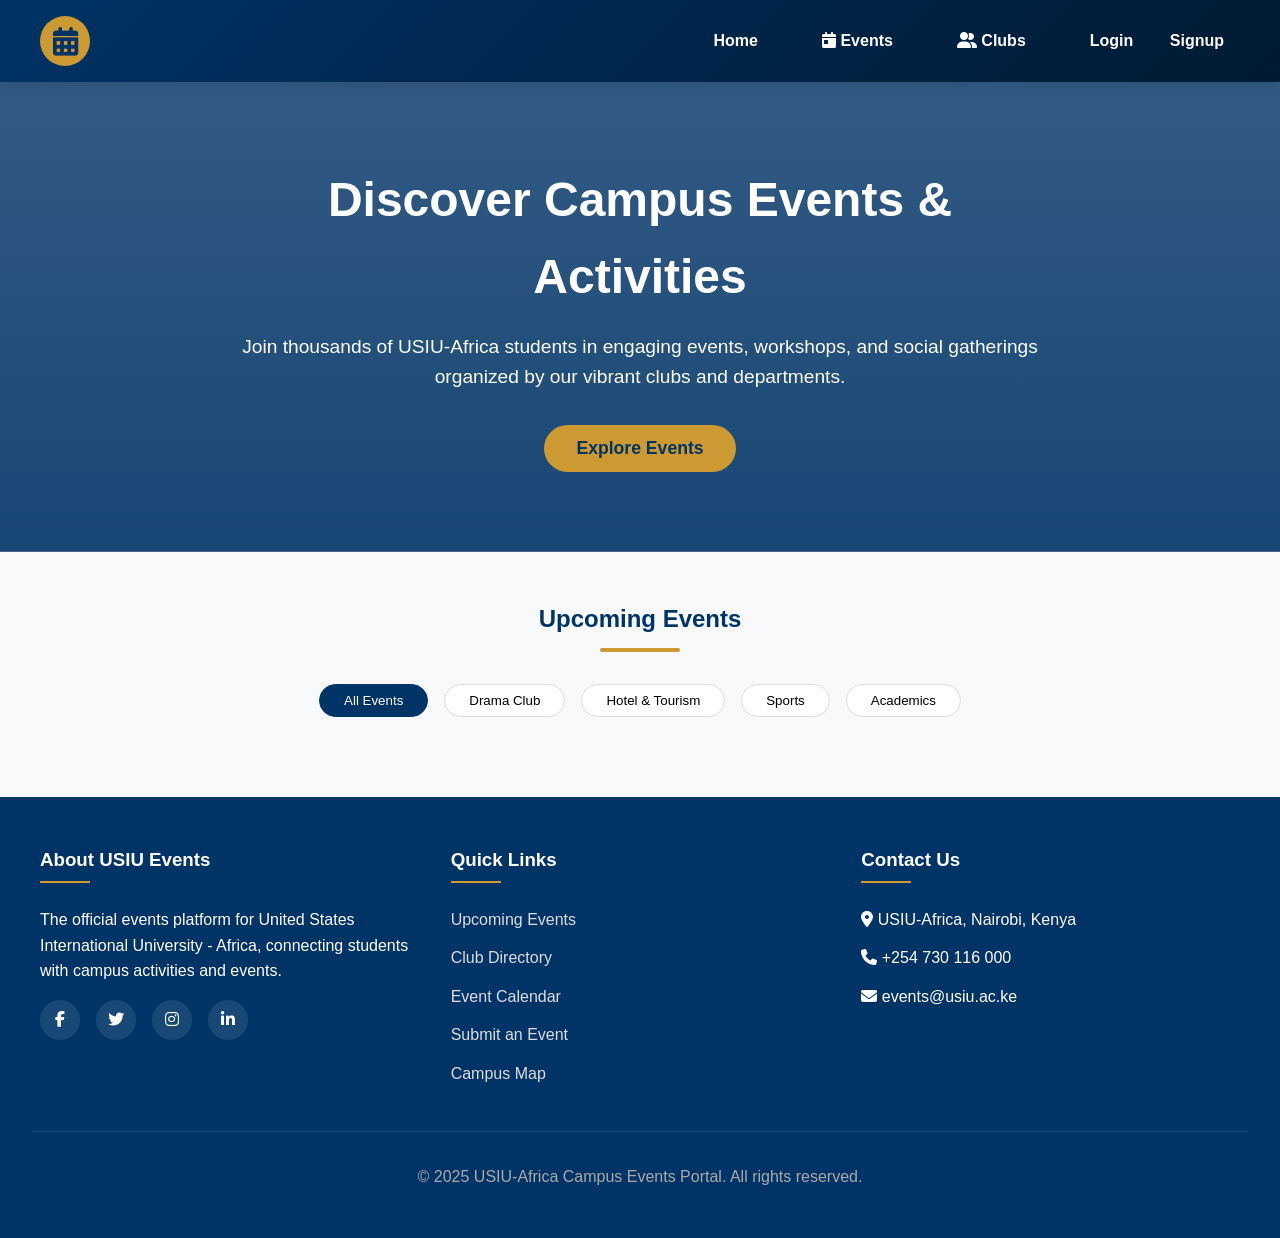
<file: frontend/index.html>
<!DOCTYPE html>
<html lang="en">
<head>
    <meta charset="UTF-8">
    <meta name="viewport" content="width=device-width, initial-scale=1.0">
    <title>USIU-Africa Campus Events Portal</title>

    <!-- link css here   -->
    <link rel="stylesheet" href="./css/style.css">
    <link rel="stylesheet" href="./css/dashboard.css">
    <link rel="stylesheet" href="https://cdnjs.cloudflare.com/ajax/libs/font-awesome/6.4.0/css/all.min.css">
    <!-- link js here   -->
    <script src="./app.js"  type="module" defer></script>
    <!-- <script src="./script.js"  type="module" defer></script> -->
</head>
<body>
    <header>
        <div class="header-container">
            <div class="logo">
                <div class="logo-icon">
                    <i class="fas fa-calendar-alt"></i>
                </div>
                <h1></h1>
            </div>
            <nav>
                <ul>
                    <li><a href="/" data-link>Home</a></li>
                    <li><a href="./index.html#event-section"><i class="fas fa-calendar-day"></i> Events</a></li>
                    <li><a href="#"><i class="fas fa-user-friends"></i> Clubs</a></li>
                    <li class="authUserNav" id="authUserNav">
                        <a href="#"><i class="fas fa-envelope"></i> Notifications</a>
                        <a href="#" id="dashboardBtn">Dashboard</a>
                        <a href="#" id="logoutBtn" data-link>Logout</a>
                         
                    </li>
                    <li id="authNav" class="authNav">
                         <a href="/login" data-link>Login</a>
                         <a href="/signup" data-link>Signup</a>
                    </li>
                </ul>
            </nav>
        </div>
    </header>

    <main id="main">
            <section class="hero">
            <div class="hero-content">
                <h2>Discover Campus Events & Activities</h2>
                <p>Join thousands of USIU-Africa students in engaging events, workshops, and social gatherings organized by our vibrant clubs and departments.</p>
                <button class="cta-button" id="exploreBtn">Explore Events</button>
            </div>
        </section>

        <section class="events-section">
            <h2 class="section-title">Upcoming Events</h2>
            
            <div class="filters">
                <button class="filter-btn active">All Events</button>
                <button class="filter-btn">Drama Club</button>
                <button class="filter-btn">Hotel & Tourism</button>
                <button class="filter-btn">Sports</button>
                <button class="filter-btn">Academics</button>
            </div>
            
            <div class="events-grid" id="events-container">
                <!-- Events will be loaded dynamically -->
            </div>
        </section>
    </main>

    <div class="notification" id="notification">
        <span id="notificationMessage">Notification message</span>
    </div>

    <footer>
        <div class="footer-content">
            <div class="footer-section">
                <h3>About USIU Events</h3>
                <p>The official events platform for United States International University - Africa, connecting students with campus activities and events.</p>
                <div class="social-links">
                    <a href="#"><i class="fab fa-facebook-f"></i></a>
                    <a href="#"><i class="fab fa-twitter"></i></a>
                    <a href="#"><i class="fab fa-instagram"></i></a>
                    <a href="#"><i class="fab fa-linkedin-in"></i></a>
                </div>
            </div>
            
            <div class="footer-section">
                <h3>Quick Links</h3>
                <ul class="footer-links">
                    <li><a href="#">Upcoming Events</a></li>
                    <li><a href="#">Club Directory</a></li>
                    <li><a href="#">Event Calendar</a></li>
                    <li><a href="#">Submit an Event</a></li>
                    <li><a href="#">Campus Map</a></li>
                </ul>
            </div>
            
            <div class="footer-section">
                <h3>Contact Us</h3>
                <ul class="footer-links">
                    <li><i class="fas fa-map-marker-alt"></i> USIU-Africa, Nairobi, Kenya</li>
                    <li><i class="fas fa-phone"></i> +254 730 116 000</li>
                    <li><i class="fas fa-envelope"></i> events@usiu.ac.ke</li>
                </ul>
            </div>
        </div>
        
        <div class="copyright">
            <p>&copy; 2025 USIU-Africa Campus Events Portal. All rights reserved.</p>
        </div>
    </footer>
</body>
</html>
</file>
<file: frontend/css/style.css>
:root {
    --usiu-blue: #003366;
    --usiu-gold: #CC9933;
    --light-blue: #e6f0fa;
    --light-gold: #f5e9d0;
    --dark-text: #333;
    --light-text: #f8f9fa;
    --shadow: 0 4px 12px rgba(0, 0, 0, 0.1);
    --transition: all 0.3s ease;
    --success: #28a745;
    --danger: #dc3545;
}

* {
    margin: 0;
    padding: 0;
    box-sizing: border-box;
    font-family: 'Segoe UI', Tahoma, Geneva, Verdana, sans-serif;
}

body {
    background-color: #f8f9fa;
    color: var(--dark-text);
    line-height: 1.6;
}

/* Header Styles */
header {
    background: linear-gradient(135deg, var(--usiu-blue) 0%, #001a33 100%);
    color: white;
    padding: 1rem 2rem;
    position: sticky;
    top: 0;
    z-index: 1000;
    box-shadow: var(--shadow);
}

.header-container {
    max-width: 1200px;
    margin: 0 auto;
    display: flex;
    justify-content: space-between;
    align-items: center;
}

.logo {
    display: flex;
    align-items: center;
    gap: 15px;
}

.logo h1 {
    font-size: 1.8rem;
    font-weight: 700;
}

.logo-icon {
    background-color: var(--usiu-gold);
    color: var(--usiu-blue);
    width: 50px;
    height: 50px;
    border-radius: 50%;
    display: flex;
    align-items: center;
    justify-content: center;
    font-size: 1.8rem;
}

nav ul {
    display: flex;
    list-style: none;
    gap: 2rem;
    align-items: center;
}

nav a, .nav-button {
    color: white;
    text-decoration: none;
    font-weight: 600;
    padding: 0.5rem 1rem;
    border-radius: 4px;
    transition: var(--transition);
    cursor: pointer;
}

nav a:hover, .nav-button:hover {
    background-color: rgba(255, 255, 255, 0.1);
}

.user-info {
    display: flex;
    align-items: center;
    gap: 10px;
}

.authNav{
    display: flex;
    gap: 1rem;
    align-items: center;
}
.authUserNav {
    display: flex;
    gap: 1rem;
    align-items: center;
    display: none;
}

/* Hero Section */
.hero {
    background: linear-gradient(rgba(0, 51, 102, 0.8), rgba(0, 51, 102, 0.9)), url('https://images.unsplash.com/photo-1523580494863-6f3031224c94?ixlib=rb-4.0.3&ixid=M3wxMjA3fDB8MHxwaG90by1wYWdlfHx8fGVufDB8fHx8fA%3D%3D&auto=format&fit=crop&w=1470&q=80');
    background-size: cover;
    background-position: center;
    color: white;
    text-align: center;
    padding: 5rem 2rem;
}

.hero-content {
    max-width: 800px;
    margin: 0 auto;
}


.hero h2 {
    font-size: 3rem;
    margin-bottom: 1rem;
    animation: fadeInDown 1s ease;
}

.hero p {
    font-size: 1.2rem;
    margin-bottom: 2rem;
    animation: fadeInUp 1s ease;
}

.cta-button {
    display: inline-block;
    background-color: var(--usiu-gold);
    color: var(--usiu-blue);
    padding: 0.8rem 2rem;
    border-radius: 30px;
    text-decoration: none;
    font-weight: 700;
    font-size: 1.1rem;
    transition: var(--transition);
    border: none;
    cursor: pointer;
    animation: pulse 2s infinite;
}

.cta-button:hover {
    transform: translateY(-3px);
    box-shadow: 0 10px 20px rgba(0, 0, 0, 0.2);
}

/* Events Section */
.events-section {
    max-width: 1200px;
    margin: 3rem auto;
    padding: 0 2rem;
}

.section-title {
    text-align: center;
    color: var(--usiu-blue);
    margin-bottom: 2rem;
    position: relative;
}

.section-title::after {
    content: '';
    display: block;
    width: 80px;
    height: 4px;
    background-color: var(--usiu-gold);
    margin: 10px auto;
    border-radius: 2px;
}

.filters {
    display: flex;
    justify-content: center;
    gap: 1rem;
    margin-bottom: 2rem;
    flex-wrap: wrap;
}

.filter-btn {
    background-color: white;
    border: 1px solid #ddd;
    padding: 0.5rem 1.5rem;
    border-radius: 30px;
    cursor: pointer;
    transition: var(--transition);
    font-weight: 500;
}

.filter-btn:hover, .filter-btn.active {
    background-color: var(--usiu-blue);
    color: white;
    border-color: var(--usiu-blue);
}

.events-grid {
    display: grid;
    grid-template-columns: repeat(auto-fill, minmax(350px, 1fr));
    gap: 2rem;
}

.event-card {
    background-color: white;
    border-radius: 10px;
    overflow: hidden;
    box-shadow: var(--shadow);
    transition: var(--transition);
}

.event-card:hover {
    transform: translateY(-10px);
    box-shadow: 0 12px 20px rgba(0, 0, 0, 0.15);
}

.event-image {
    /* height: 200px; */
    width: 100%;
    background-size: cover;
    background-position: center;
}

.event-content {
    padding: 1.5rem;
}

.event-category {
    display: inline-block;
    background-color: var(--light-gold);
    color: var(--usiu-blue);
    padding: 0.3rem 0.8rem;
    border-radius: 30px;
    font-size: 0.85rem;
    margin-bottom: 0.8rem;
}

.event-title {
    font-size: 1.4rem;
    margin-bottom: 0.5rem;
    color: var(--usiu-blue);
}

.event-details {
    display: flex;
    gap: 1rem;
    margin: 1rem 0;
    color: #666;
    flex-wrap: wrap;
}

.event-details i {
    color: var(--usiu-gold);
    margin-right: 0.5rem;
}

.event-actions {
    display: flex;
    justify-content: space-between;
    margin-top: 1rem;
    gap: 0.5rem;
}

.register-btn, .details-btn {
    padding: 0.5rem 1.5rem;
    border-radius: 30px;
    border: none;
    cursor: pointer;
    font-weight: 600;
    transition: var(--transition);
    flex: 1;
    text-align: center;
}

.register-btn {
    background-color: var(--usiu-blue);
    color: white;
}

.details-btn {
    background-color: var(--light-gold);
    color: var(--usiu-blue);
}

.register-btn:hover {
    background-color: #002244;
}

.details-btn:hover {
    background-color: #e6d5b0;
}





/* Footer */
footer {
    background-color: var(--usiu-blue);
    color: white;
    padding: 3rem 2rem;
}

.footer-content {
    max-width: 1200px;
    margin: 0 auto;
    display: grid;
    grid-template-columns: repeat(auto-fit, minmax(250px, 1fr));
    gap: 2rem;
}

.footer-section h3 {
    margin-bottom: 1.5rem;
    position: relative;
    padding-bottom: 0.5rem;
}

.footer-section h3::after {
    content: '';
    position: absolute;
    bottom: 0;
    left: 0;
    width: 50px;
    height: 2px;
    background-color: var(--usiu-gold);
}

.footer-links li {
    list-style: none;
    margin-bottom: 0.8rem;
}

.footer-links a {
    color: #ddd;
    text-decoration: none;
    transition: var(--transition);
}

.footer-links a:hover {
    color: var(--usiu-gold);
    padding-left: 5px;
}

.social-links {
    display: flex;
    gap: 1rem;
    margin-top: 1rem;
}

.social-links a {
    display: inline-block;
    width: 40px;
    height: 40px;
    background-color: rgba(255, 255, 255, 0.1);
    border-radius: 50%;
    color: white;
    text-align: center;
    line-height: 40px;
    transition: var(--transition);
}

.social-links a:hover {
    background-color: var(--usiu-gold);
    transform: translateY(-3px);
}

.copyright {
    text-align: center;
    padding-top: 2rem;
    margin-top: 2rem;
    border-top: 1px solid rgba(255, 255, 255, 0.1);
    color: #aaa;
}

/* Notification */
.notification {
    position: fixed;
    top: 20px;
    right: 20px;
    padding: 1rem 2rem;
    border-radius: 5px;
    color: white;
    font-weight: 600;
    box-shadow: var(--shadow);
    z-index: 3000;
    transform: translateX(120%);
    transition: transform 0.3s ease;
}

.notification.show {
    transform: translateX(0);
}

.notification.success {
    background-color: var(--success);
}

.notification.error {
    background-color: var(--danger);
}


/* Responsive Design */
@media (max-width: 768px) {
    .header-container {
        flex-direction: column;
        gap: 1rem;
    }
    
    nav ul {
        gap: 1rem;
        flex-wrap: wrap;
        justify-content: center;
    }
    
    .hero h2 {
        font-size: 2.2rem;
    }
    
    .event-full-details {
        grid-template-columns: 1fr;
    }
    
    .events-grid {
        grid-template-columns: 1fr;
    }
    
    .event-actions {
        flex-direction: column;
        gap: 0.8rem;
    }
    
}


/* css popup */

.popup-overlay {
  position: fixed;
  top: 0; left: 0;
  width: 100%; height: 100%;
  background: rgba(0,0,0,0.5);
  display: flex; justify-content: center; align-items: center;
  z-index: 999;
}

.popup-content {
  background: #fff;
  padding: 20px;
  border-radius: 8px;
  width: 100%;
  max-width: 450px;
  position: relative;
}

.popup-close {
  position: absolute;
  top: 10px; right: 15px;
  cursor: pointer;
  font-size: 18px;
}


/* ====Auth FORMS SYLES======= */

.form-header {
  font-family: -apple-system, BlinkMacSystemFont, "Segoe UI", Helvetica, Arial, sans-serif;
  font-size: 24px;
  font-weight: 500;
  color: var(--dark-text);
  margin-bottom: 20px;
  text-align: center;
}

.auth-form {
  max-width: 320px;
  margin: 0 auto;
  background-color: var(--light-blue);
  padding: 20px;
  border-radius: 6px;
  box-shadow: var(--shadow);
  border: 1px solid rgba(0, 0, 0, 0.1);
  z-index: 10000;
}

.auth-form input {
  width: 100%;
  padding: 10px;
  margin-bottom: 15px;
  font-size: 14px;
  border: 1px solid #d1d5da;
  border-radius: 6px;
  background-color: var(--light-text);
  color: var(--dark-text);
  transition: var(--transition);
}

#loginForm input:focus {
  border-color: var(--usiu-blue);
  outline: none;
  box-shadow: 0 0 0 3px rgba(0, 51, 102, 0.3);
}


.auth-form button {
  width: 100%;
  padding: 10px;
  font-size: 14px;
  font-weight: 600;
  background-color: var(--usiu-blue);
  color: var(--light-text);
  border: none;
  border-radius: 6px;
  cursor: pointer;
  transition: var(--transition);
}

.auth-form button:hover {
  background-color: var(--usiu-gold);
  color: var(--dark-text);
}



/* ===Event creation form sylets */

/* Form */
.event-form{
  display: flex;
  flex-direction: column;
}


.event-form input,
.event-form textarea {
  width: 100%;
  padding: 10px;
  margin-bottom: 15px;
  font-size: 14px;
  border: 1px solid #d1d5da;
  border-radius: 6px;
  background-color: var(--light-text);
  color: var(--dark-text);
  transition: var(--transition);
  resize: none;
}

.event-form input:focus,
.event-form textarea:focus {
  border-color: var(--usiu-blue);
  outline: none;
  box-shadow: 0 0 0 3px rgba(0, 51, 102, 0.3);
}


.event-form button {
  padding: 10px;
  font-size: 14px;
  font-weight: 600;
  background-color: var(--usiu-blue);
  color: var(--light-text);
  border: none;
  border-radius: 6px;
  cursor: pointer;
  transition: var(--transition);
}

.event-form button:hover {
  background-color: var(--usiu-gold);
  color: var(--dark-text);
}


/* ===== Register form styles ======= */

.form-group {
  margin-bottom: 15px;
}

.form-group label {
  display: block;
  font-size: 14px;
  font-weight: 500;
  color: var(--dark-text);
  margin-bottom: 6px;
}

.form-group input {
  width: 100%;
  padding: 10px;
  font-size: 14px;
  border: 1px solid #d1d5da;
  border-radius: 6px;
  background-color: var(--light-text);
  color: var(--dark-text);
  transition: var(--transition);
}

.form-group input:focus {
  border-color: var(--usiu-blue);
  outline: none;
  box-shadow: 0 0 0 3px rgba(0, 51, 102, 0.3);
}


.submit-btn {
  width: 100%;
  padding: 10px;
  font-size: 14px;
  font-weight: 600;
  background-color: var(--usiu-blue);
  color: var(--light-text);
  border: none;
  border-radius: 6px;
  cursor: pointer;
  transition: var(--transition);
}

.submit-btn:hover {
  background-color: var(--usiu-gold);
  color: var(--dark-text);
}
</file>
<file: frontend/css/dashboard.css>
.dashboard--container {
  padding: 20px;
  font-family: -apple-system, BlinkMacSystemFont, "Segoe UI", Helvetica, Arial, sans-serif;
  background-color: var(--light-gold);
  /* min-height: 100vh; */
}

.dashboard--title {
  font-size: 24px;
  font-weight: 600;
  color: var(--dark-text);
  margin-bottom: 20px;
}


.dashboard--table {
  width: 100%;
  border-collapse: collapse;
  background-color: var(--light-text);
  border-radius: 6px;
  overflow: hidden;
  box-shadow: var(--shadow);
}

.dashboard--table th,
.dashboard--table td {
  padding: 12px 15px;
  text-align: left;
  font-size: 14px;
}

.dashboard--table thead {
  background-color: var(--usiu-blue);
  color: var(--light-text);
}

.dashboard--table tbody tr {
  border-bottom: 1px solid #d1d5da;
}

.dashboard--table tbody tr:nth-child(even) {
  background-color: var(--light-blue);
}

.dashboard--table tbody tr:hover {
  background-color: rgba(204, 153, 51, 0.1);
  transition: var(--transition);
}


.dashboard--empty {
  text-align: center;
  color: var(--dark-text);
  font-style: italic;
}


.dashboard--btn {
  padding: 6px 12px;
  font-size: 13px;
  border-radius: 6px;
  border: none;
  cursor: pointer;
  font-weight: 500;
  transition: var(--transition);
}

.dashboard--view-btn {
  background-color: rgb(239, 46, 46);
  color: var(--light-text);
}
/* notfcatitons  */
.dashboard--notifications {
  margin: 20px 0;
  padding: 10px;
  background: #f9f9f9;
  border-radius: 8px;
}

.notifications-list {
  list-style: none;
  padding: 0;
}

.notification-item {
  margin: 5px 0;
}

.notification-item.unread {
  font-weight: bold;
}

.notification-date {
  color: gray;
  font-size: 0.85em;
}



#createEventBtn {
  background-color: var(--usiu-blue);
  color: var(--light-text);
  border: none;
  padding: 0.6rem 1.2rem;
  border-radius: 6px;
  font-size: 0.95rem;
  font-weight: 500;
  cursor: pointer;
  text-decoration: none;
  display: inline-flex;
  align-items: center;
  gap: 0.4rem;
  transition: background 0.2s ease, transform 0.15s ease;
  margin-bottom: 1rem;
}

#createEventBtn:hover {
  background-color: var(--usiu-gold);
  color: var(--dark-text);
  transform: translateY(-1px);
}

#createEventBtn:active {
  transform: translateY(0);
}


.dashboard--view-btn:hover {
  background-color: var(--usiu-gold);
  color: var(--dark-text);
}

.dashboard--edit-btn {
  background-color: var(--usiu-gold);
  color: var(--dark-text);
  margin-left: 5px;
}

.dashboard--edit-btn:hover {
  background-color: var(--usiu-blue);
  color: var(--light-text);
}



/* Events css  */
.event-details--page {
  font-family: system-ui, -apple-system, BlinkMacSystemFont, "Segoe UI", Helvetica, Arial, sans-serif;
  background-color: var(--light-gold);
  min-height: 100vh;
  padding: 2rem;
  color: var(--dark-text);
  display: flex;
  flex-direction: column;
  gap: 2rem;
}

/* Header */
.event-details--header {
  display: flex;
  align-items: center;
  gap: 1rem;
  background: linear-gradient(90deg, var(--usiu-blue), #00284d);
  padding: 1rem 1.5rem;
  border-radius: 12px;
  color: var(--light-text);
}

.event-details--back-btn {
  display: flex;
  align-items: center;
  gap: 0.5rem;
  background: rgba(255, 255, 255, 0.1);
  border: none;
  color: var(--light-text);
  padding: 0.4rem 0.8rem;
  font-size: 0.9rem;
  border-radius: 6px;
  cursor: pointer;
  transition: var(--transition);
}
.event-details--back-btn:hover {
  background: rgba(255, 255, 255, 0.2);
}

.event-details--title {
  font-size: 1.5rem;
  font-weight: 600;
  margin: 0;
}

/* Meta Info */
.event-details--meta-section {
  background-color: var(--light-text);
  padding: 1.25rem;
  border-radius: 10px;
  box-shadow: var(--shadow);
}
.event-details--meta-list {
  list-style: none;
  margin: 0;
  padding: 0;
  display: grid;
  gap: 0.5rem;
  font-size: 0.95rem;
}
.event-details--meta-list li strong {
  color: var(--usiu-blue);
}

/* Description */
.event-details--description {
  /* background-color: var(--light-text); */
  /* padding: 1.5rem; */
  /* border-radius: 10px; */
  /* box-shadow: var(--shadow); */
  line-height: 1.6;
  font-size: 1rem;
}

/* Comments */



.event-details--comments {
  background-color: var(--light-blue);
  padding: 1.5rem;
  border-radius: 10px;
  box-shadow: var(--shadow);
}
.event-details--comments-title {
  font-size: 1.2rem;
  font-weight: 600;
  margin-bottom: 1rem;
  color: var(--usiu-blue);
}
.event-details--comments-container {
  background-color: var(--light-text);
  border-radius: 8px;
  border: 1px solid #d1d5da;
  padding: 1rem;
  max-height: 250px;
  overflow-y: auto;
}
.event-details--no-comments {
  color: #777;
  font-style: italic;
}

.event-details--comment-form {
  margin-top: 1rem;
}



/* Comments */
/* Comment Card */
.event-details--comment-card {
  background-color: var(--light-text);
  border: 1px solid #d1d5da;
  border-radius: 8px;
  margin-bottom: 0.75rem;
  overflow: hidden;
  box-shadow: var(--shadow);
  transition: var(--transition);
}

.event-details--comment-card:hover {
  border-color: var(--usiu-gold);
  transform: translateY(-1px);
}

.event-details--comment-header {
  /* background-color: var(--light-blue); */
  padding: 0.5rem 0.75rem;
  /* border-bottom: 1px solid #e5e7eb; */
}

.event-details--comment-author {
  font-weight: 600;
  font-size: 0.95rem;
  color: var(--usiu-blue);
}

.event-details--comment-body {
  padding: 0.75rem;
  font-size: 0.9rem;
  line-height: 1.5;
  color: var(--dark-text);
}




/* comment form */

.comment-form {
  background-color: var(--light-text);
  border-radius: 10px;
  padding: 1.5rem;
  box-shadow: var(--shadow);
  margin-top: 1rem;
}

.comment-form h4 {
  font-size: 1.2rem;
  font-weight: 600;
  color: var(--usiu-blue);
  margin-bottom: 1rem;
}

.comment-form .form-group {
  margin-bottom: 1rem;
}

.comment-form label {
  display: block;
  font-size: 0.9rem;
  font-weight: 500;
  color: var(--dark-text);
  margin-bottom: 0.4rem;
}

.comment-form input,
.comment-form textarea {
  width: 100%;
  padding: 0.6rem 0.8rem;
  border: 1px solid #ccc;
  border-radius: 6px;
  font-size: 0.95rem;
  font-family: inherit;
  transition: var(--transition);
}

.comment-form input:focus,
.comment-form textarea:focus {
  outline: none;
  border-color: var(--usiu-blue);
  box-shadow: 0 0 0 3px rgba(0, 51, 102, 0.15);
}

.comment-form textarea {
  min-height: 80px;
  resize: vertical;
}

.comment-form .submit-btn {
  background-color: var(--usiu-blue);
  color: var(--light-text);
  border: none;
  padding: 0.6rem 1.2rem;
  border-radius: 6px;
  font-size: 0.95rem;
  cursor: pointer;
  transition: var(--transition);
}

.comment-form .submit-btn:hover {
  background-color: var(--usiu-gold);
  color: var(--dark-text);
}
</file>
